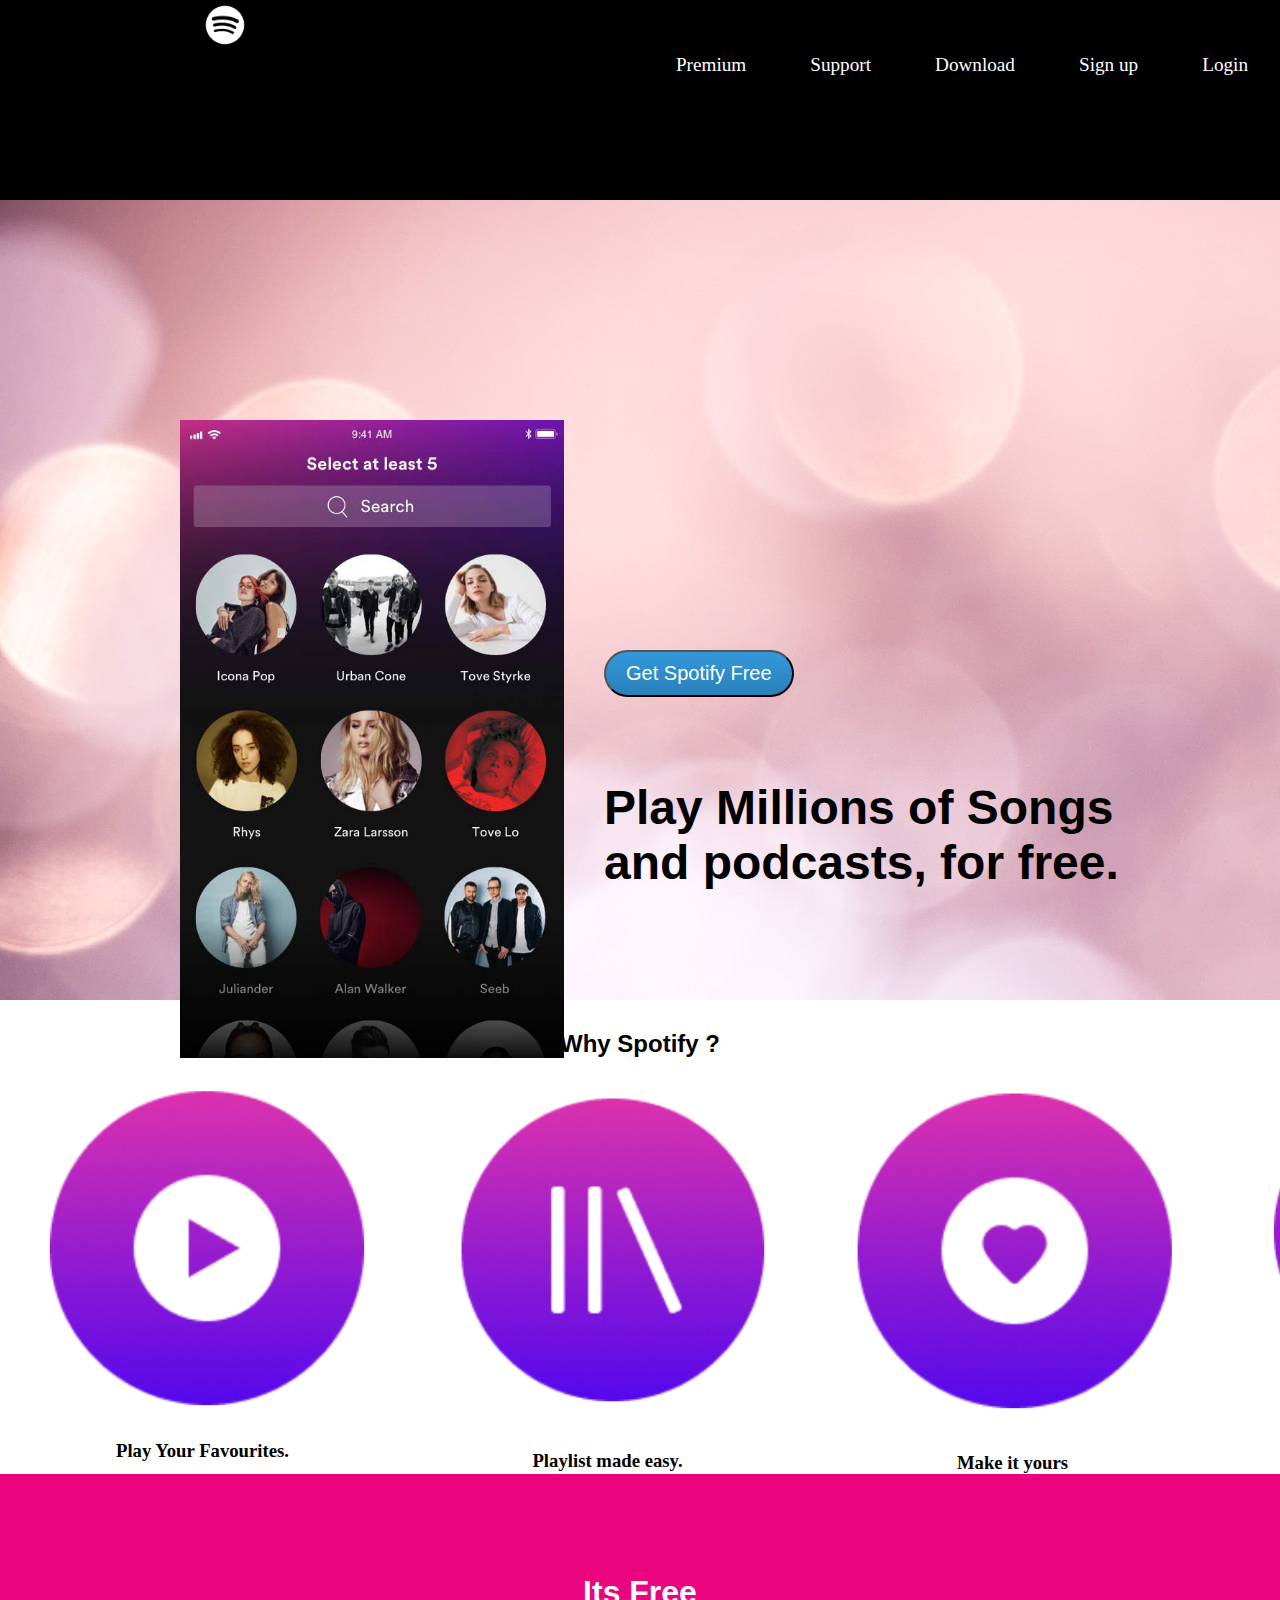
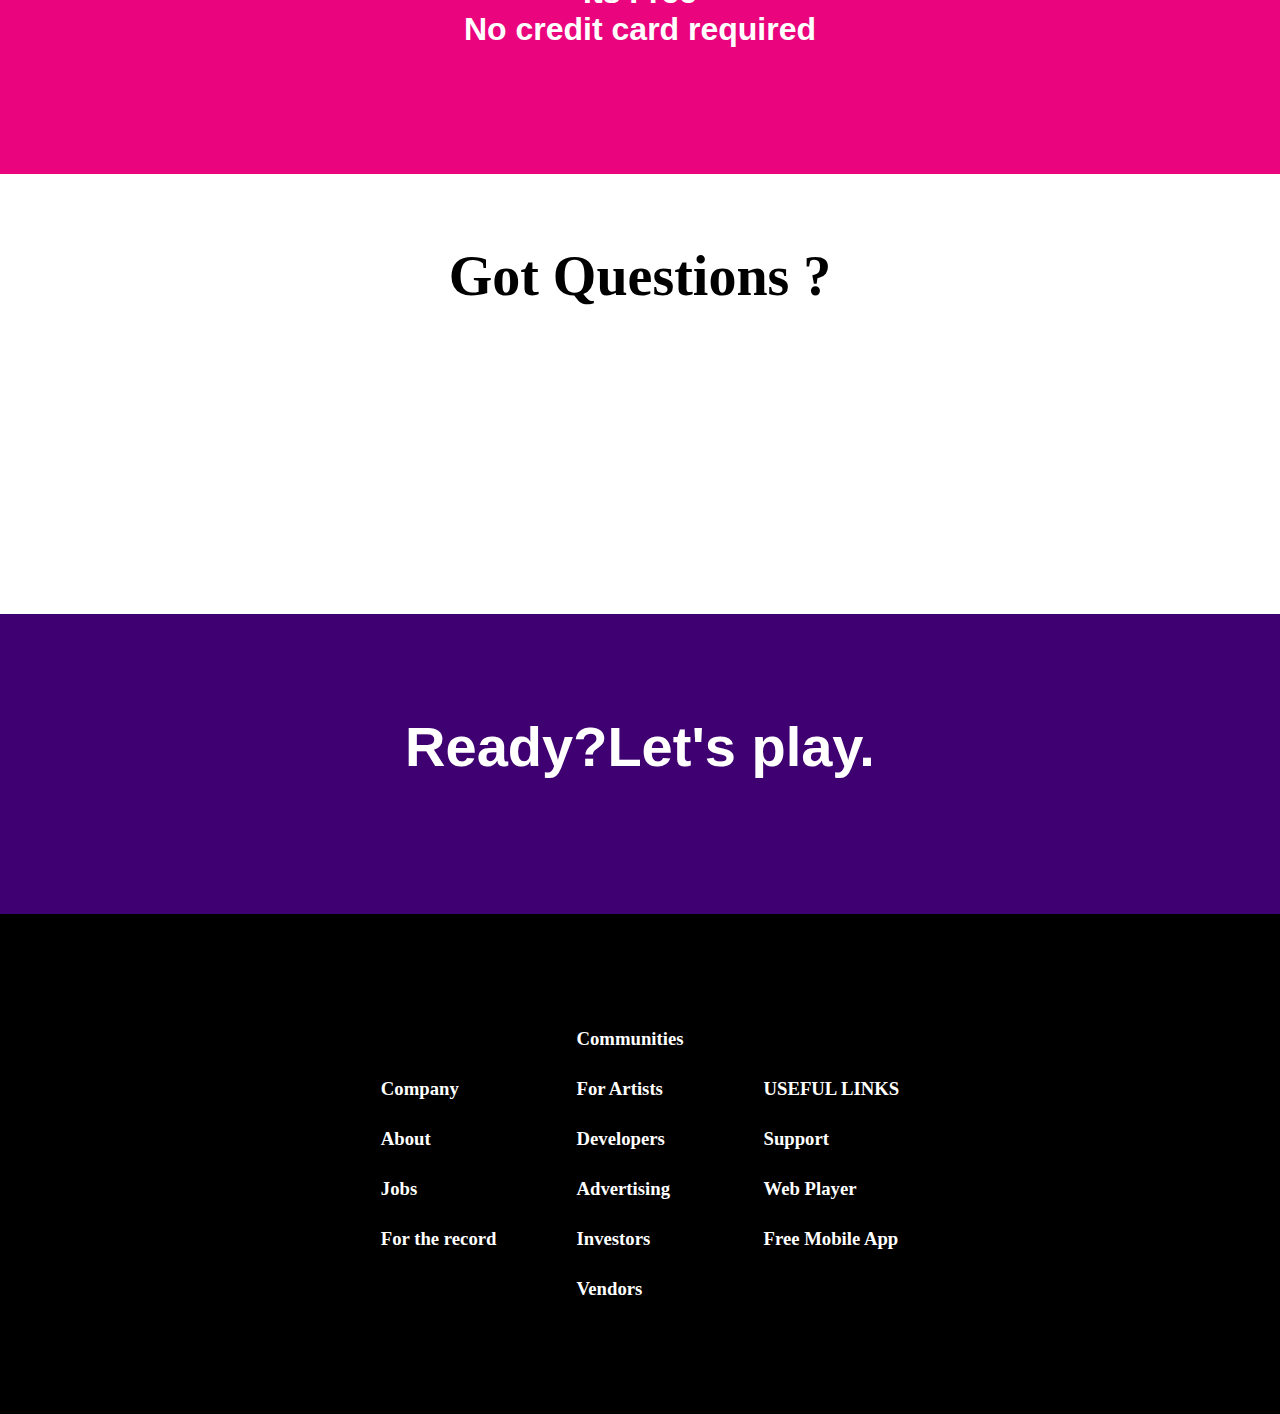
<file: index.html>
<!DOCTYPE html>
<html lang="en">
<head>
    <meta charset="UTF-8">
    <meta http-equiv="X-UA-Compatible" content="IE=edge">
    <meta name="viewport" content="width=device-width, initial-scale=1.0">
    <title>Homepage</title>
    <link rel="stylesheet" href="styles.css">
</head>
<body>
    <nav>
        <img src="spotify.png" alt="spotify-image" class="spotify-image">
        <ul>
            <li><a href="">Premium</a></li>
            <li><a href="">Support</a></li>
            <li><a href="">Download</a></li>
            <li><a href="">Sign up</a></li>
            <li><a href="">Login</a></li>
        </ul>
    </nav>
    <div class = "first-div">
        <img src="Phone.jpeg" alt="" class="phone-image">
        <h1 class="first-div-h1">Play Millions of Songs <br>and podcasts, for free.</h1>
        <button class="btn">Get Spotify Free</button>
    </div>
    <div class = "second-div">
        <h2 class = "second-div-subheading">
            Why Spotify ?
        </h2>
        <div class = "second-div-card">
            <div class="second-div-sub"><img class="card-image" src="1stimage.png" alt=""><br> <h3 class="second-div-subsubheading">Play Your Favourites.</h3> </div>
            <div class="second-div-sub"><img class="card-image" src="2ndimage.png" alt=""><br> <h3 class="second-div-subsubheading"> Playlist made easy.</h3></div>
            <div class="second-div-sub"><img class="card-image" src="3rdimage.png" alt=""><br><h3 class="second-div-subsubheading">Make it yours</h3></div>
            <div class="second-div-sub"><img class="card-image" src="4rthimage.png" alt=""><br><h3 class="second-div-subsubheading">Save Your Mobile Data</h3></div>
        </div>
    </div>
    <div class = "third-div">
        <h1 class="third-div-heading">Its Free<br> No credit card required</h1>
    </div>
    <div class="fourth-div">
        <h1 class="fourth-div-h1" >Got Questions ?</h1>
    </div>
    <div class="fifth-div">
        <h1 class="fifth-div-h1">Ready?Let's play.</h1>
    </div>
    <footer>
        <div class = "footer-division"><h3 class = "footer-division-text">Company <br> About <br>Jobs <br>For the record</h3></div>
        <div class = "footer-division"> <h3 class = "footer-division-text">Communities <br>For Artists <br>Developers <br>Advertising <br>Investors <br>Vendors</h3> </div>
        <div class = "footer-division"> <h3 class = "footer-division-text">USEFUL LINKS <br>Support <br>Web Player <br>Free Mobile App</h3> </div>
    </footer>
</body>
</html>
</file>
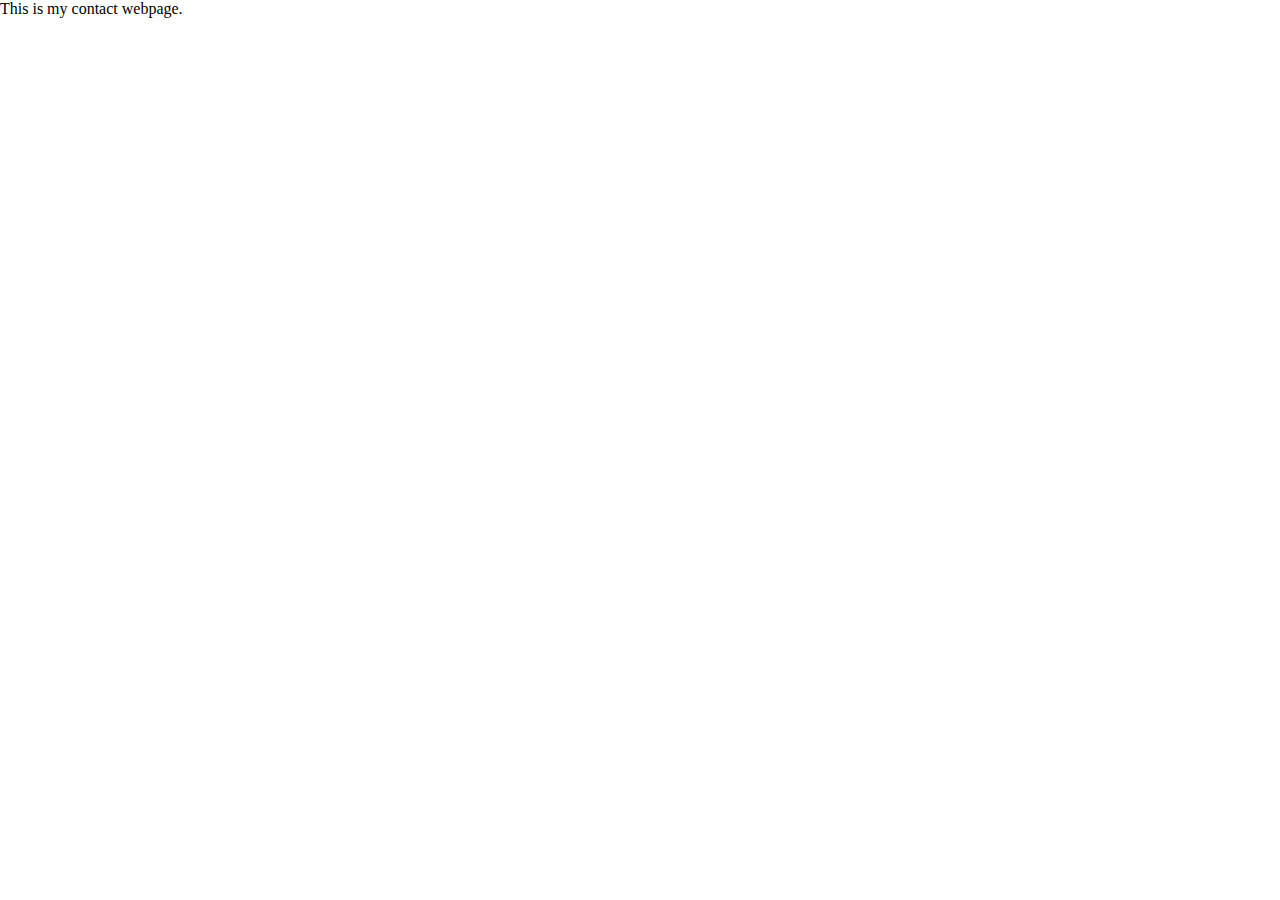
<file: contact.html>
<!DOCTYPE html>
<html lang="en">
<head>
    <meta charset="UTF-8">
    <meta http-equiv="X-UA-Compatible" content="IE=edge">
    <meta name="viewport" content="width=device-width, initial-scale=1.0">
    <title>Document</title>
    <link rel="stylesheet" href="index.css">
</head>
<body>
    This is my contact webpage.
</body>
</html>
</file>
<file: styles.css>
*{
    margin : 0;
    padding : 0;
}
nav{
    background-color: black;
    padding-left: 200px;
    padding-right: 130;
    padding-top: 48;
    padding-bottom: 48;
    height: 200px;
}
ul{
    display : flex;
    flex-wrap : wrap;
    align-items: center;
    justify-content: right;
}
li a{
    text-decoration: none;
    font-size : 1.2rem;
    font-family: cursive;
    margin: 1rem;
    padding: 1rem;
    color : white;
}
li a:hover{
    color : aquamarine;
}

.spotify-image{
    width: 50px;
}

.first-div{
    background:url("First-Background.jpg");
    height: 50rem;
}
.phone-image{
    width: 30%;
    margin-left: 180px;
    margin-top: 220px;
    margin-right:40px;
}
.first-div-h1{
    font-size: 3.0rem;
    font-family: Arial, Helvetica, sans-serif;
    display: inline-block;
    align-items: center;
    position: absolute;
    bottom: 10px;
}

.btn {
    background: #3498db;
    background-image: -webkit-linear-gradient(top, #3498db, #2980b9);
    background-image: -moz-linear-gradient(top, #3498db, #2980b9);
    background-image: -ms-linear-gradient(top, #3498db, #2980b9);
    background-image: -o-linear-gradient(top, #3498db, #2980b9);
    background-image: linear-gradient(to bottom, #3498db, #2980b9);
    -webkit-border-radius: 28;
    -moz-border-radius: 28;
    border-radius: 28px;
    font-family: Arial;
    color: #ffffff;
    font-size: 20px;
    padding: 10px 20px 10px 20px;
    text-decoration: none;
    position: absolute;
    top:650px;
  }
  
  .btn:hover {
    background: #ffffff;
    background-image: -webkit-linear-gradient(top, #3cb0fd, #3498db);
    background-image: -moz-linear-gradient(top, #3cb0fd, #3498db);
    background-image: -ms-linear-gradient(top, #3cb0fd, #3498db);
    background-image: -o-linear-gradient(top, #3cb0fd, #3498db);
    background-image: linear-gradient(to bottom, #3cb0fd, #3498db);
    text-decoration: none;
  }
  .second-div-card{
    display: flex;

  }
  .second-div-sub{
    text-align: center;
  }
  .card-image{
    width:45vh;
  }
  .second-div-subheading{
    text-align: center;
    margin:auto;
    font-family: sans-serif;
  }
  .second-div{
    padding-top: 30px;
  }
  .third-div{
    background-color: #EA047E;
    height: 200px;
    align-items: center;
    padding-top: 100px;
  }
  .third-div-heading{
    text-align: center;
    font-family: sans-serif;
    color: white;
    size: 40px;
  }

  .second-div-subsubheading{
    text-align: center;
}
.fourth-div{
    text-align: center;
    padding-top: 40px;
    height: 400px;
}
.fourth-div-h1{
    margin-top:30px;
    text-align: center;
    font-size: 3.5rem;
}
.fifth-div{
    padding: 100px;
    background-color: #3F0071;
    text-align: center;
    align-items: center;
    height: 100px;
}
.fifth-div-h1{
    color:white;
    font-family: Arial, Helvetica, sans-serif;
    font-size: 3.5rem;}

footer{
    height: 500px;
    align-items: center;
    display: flex;
    flex-direction: row;
    justify-content: center;
    background-color: black;
}

    .footer-division{
        text-decoration-color: white;
        margin-left: 40px;
        margin-right: 40px;
    }

    .footer-division-text{
        color: white;
        line-height: 50px;
    }
</file>
<file: index.css>
*{
    margin : 0;
    padding : 0;
}
nav{
    background-color: black;
    padding : 3rem;
}
ul{
    display : flex;
    flex-wrap : wrap;
    align-items: center;
    justify-content: center;
}
li a{
    text-decoration: none;
    font-size : 1.2rem;
    font-family: cursive;
    margin: 1rem;
    padding: 1rem;
    color : white;
}
li a:hover{
    color : aquamarine;
}
</file>
